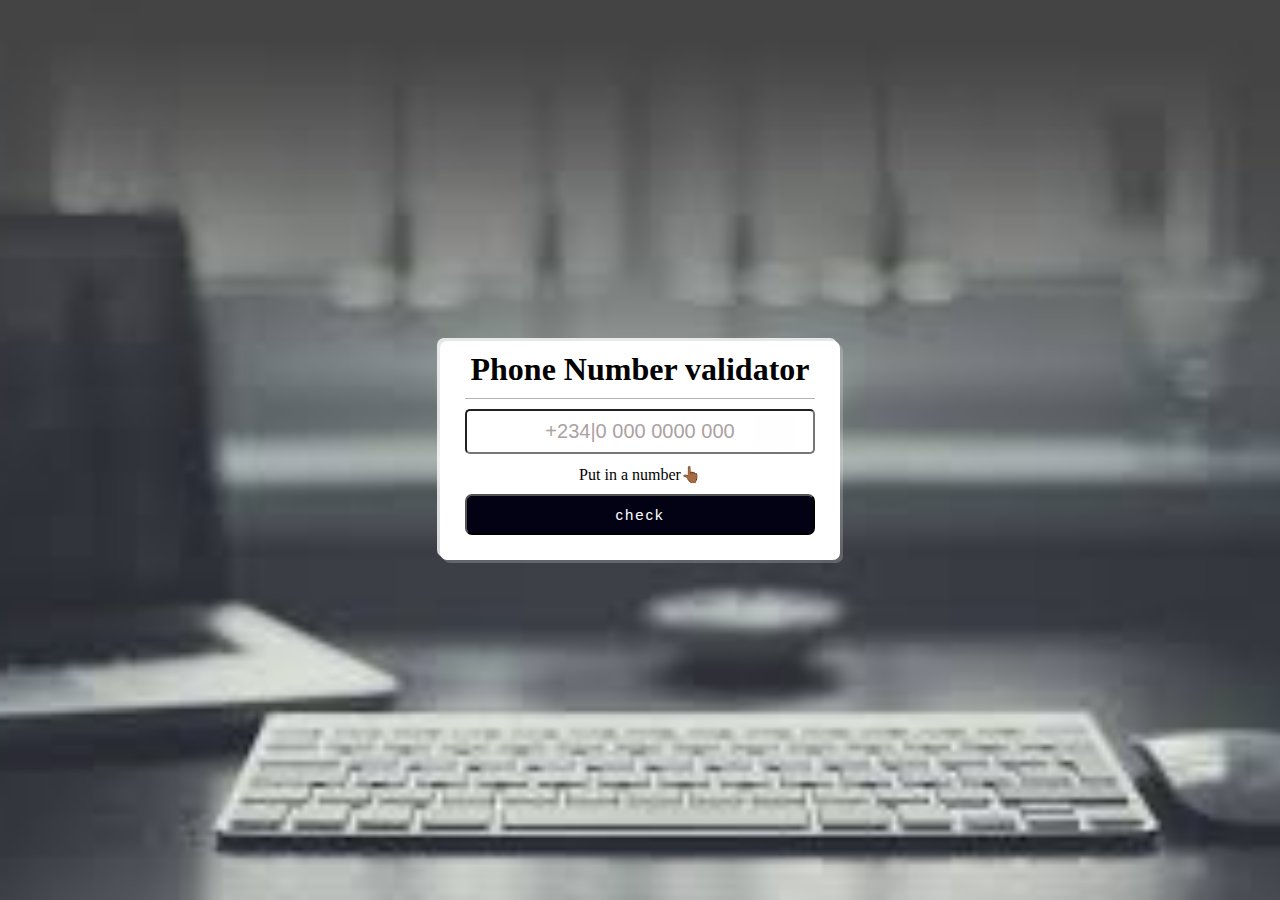
<file: src/index.html>
<!DOCTYPE html>
<html lang="en">
  <head>
    <meta charset="UTF-8" />
    <meta http-equiv="X-UA-Compatible" content="IE=edge" />
    <meta name="viewport" content="width=device-width, initial-scale=1.0" />
    <title>Phone-no_validation</title>
    <link rel="stylesheet" href="index.css" />
  </head>
  <body>
    <div class="container">
      <form action="">
        <div class="header">
          <h1 class="title">Phone Number validator</h1>
        </div>
        <div class="body">
          <div class="phone-carrier">
            <input
              type="tel"
              placeholder="+234|0 000 0000 000"
              class="number"
            />
            <div class="logo-ctn">
              <img src="/white.jpg" alt="carrier-logo" class="logo" />
            </div>
          </div>
          <div class="message-ctn">
            <p class="message">Put in a number👆🏾</p>
          </div>
          <div class="check-btn-container">
            <input type="button" value="check" class="check-btn" />
          </div>
        </div>
      </form>
    </div>
    <script src="index.js" defer></script>
  </body>
</html>
<!-- onkeypress="return onlyNumberKeys(event)" -->
</file>
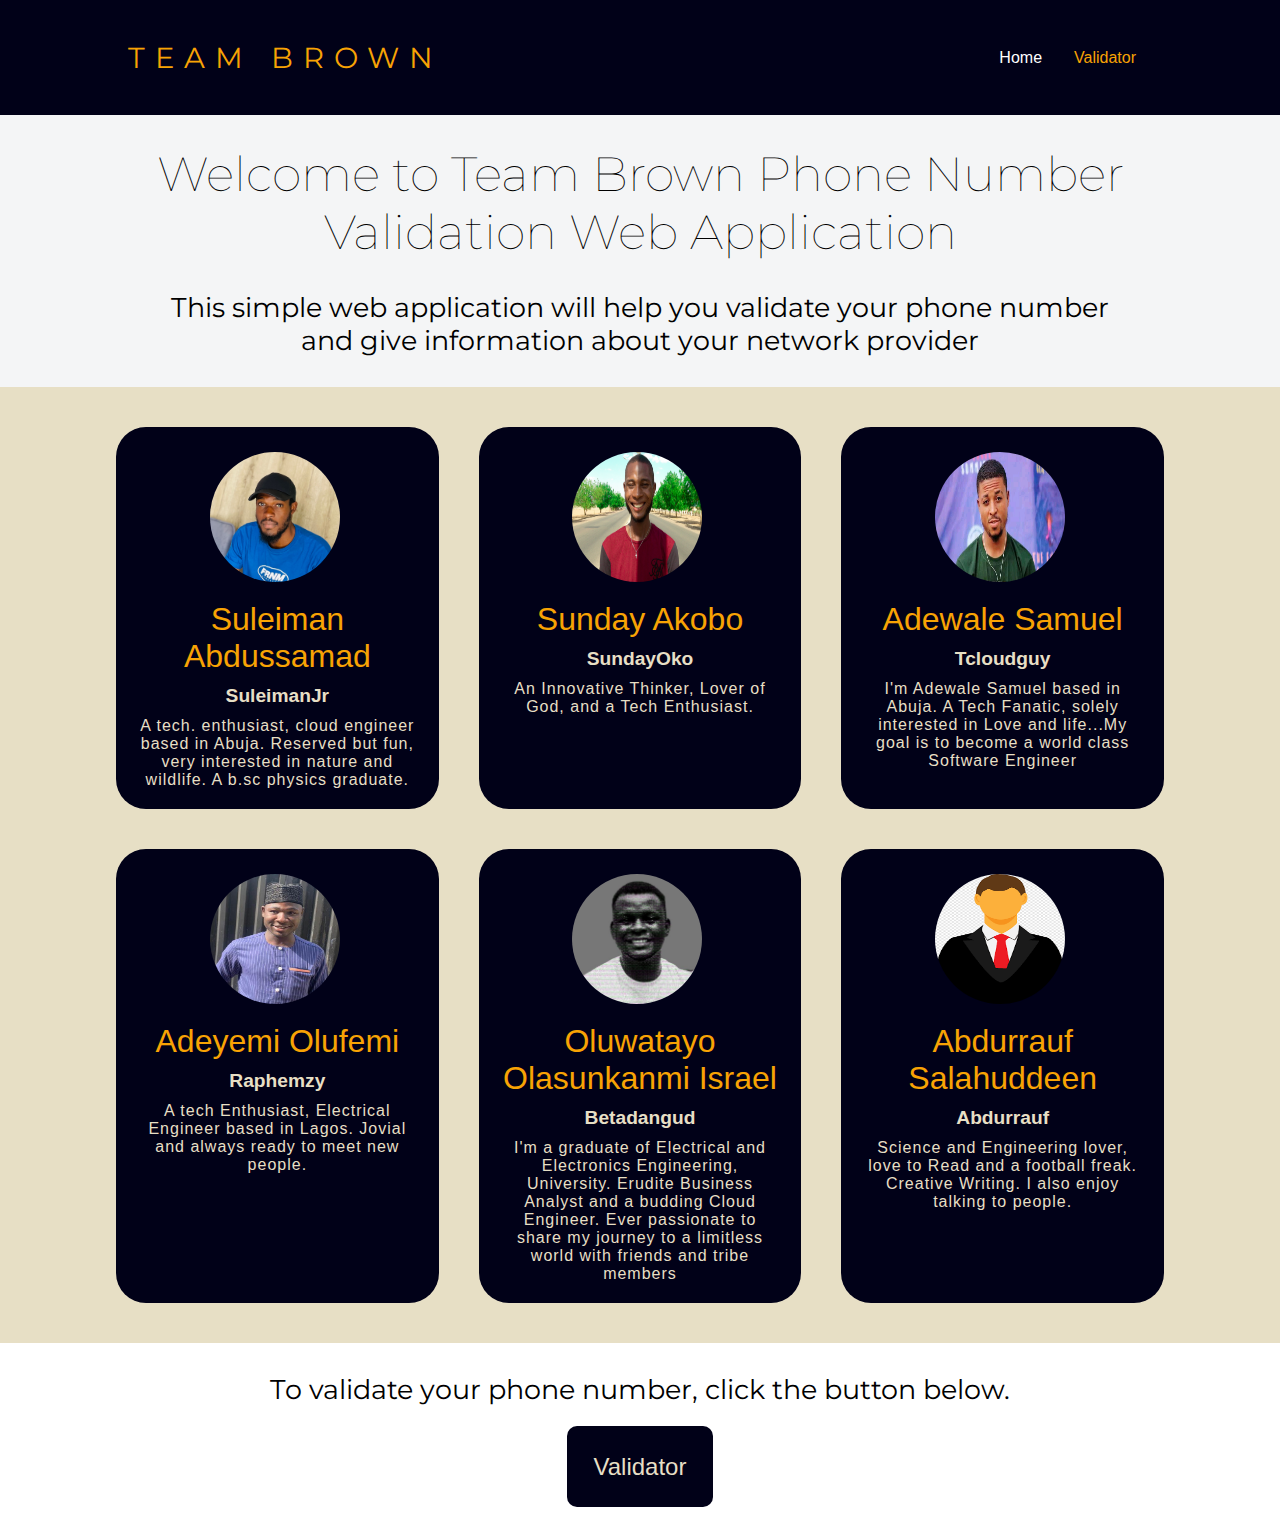
<file: src/home/index.html>
<!DOCTYPE html>
<html lang="en">
  <head>
    <meta charset="UTF-8" />
    <meta http-equiv="X-UA-Compatible" content="IE=edge" />
    <meta name="viewport" content="width=device-width, initial-scale=1.0" />
    <title>Home_page_circle_308</title>
    <link rel="stylesheet" href="/src/home/index.css" />
    <link rel="shortcut icon" href="/images/favicon.jpeg" type="image/x-icon">
  </head>

  <body>
    <main class="container">
      <div class="nav-bar">
        <a href="#" class="logo">TEAM BROWN</a>
        <nav>
          <ul class="nav-links">
            <li><a href="#" class="active">Home</a></li>
            <li>
              <a href="/src/validator/validator.html" id="val">Validator</a>
            </li>
          </ul>
        </nav>
      </div>

      <section id="about">
        <h1>Welcome to Team Brown Phone Number Validation Web Application</h1>
        <p>
          This simple web application will help you validate your phone number
          and give information about your network provider
        </p>
      </section>
      <section class="team-section">
        <div id="team">
          
          <div class="team-member">
            <img src="/images/saam_profile-pic.jpeg" alt="profile_picture" />
            <div class="member-info">
              <h3>Suleiman Abdussamad</h3>
              <h4>SuleimanJr</h4>
              <p>
                A tech. enthusiast, cloud engineer based in Abuja. Reserved but
                fun, very interested in nature and wildlife. A b.sc physics
                graduate.
              </p>
            </div>
          </div>

          <div class="team-member">
            <img
              src="/images/sunday_profile-picture.jpg"
              alt="profile_picture"
            />
            <div class="member-info">
              <h3>Sunday Akobo</h3>
              <h4>SundayOko</h4>
              <p>An Innovative Thinker, Lover of God, and a Tech Enthusiast.</p>
            </div>
          </div>

          <div class="team-member">
            <img src="/images/Adewale_profile_pic.jpeg" alt="profile_picture" />
            <div class="member-info">
              <h3>Adewale Samuel </h3>
              <h4>Tcloudguy</h4>
              <p>
                I'm Adewale Samuel based in Abuja. A Tech Fanatic, solely interested
                in Love and life...My goal is to become a world class Software Engineer
              </p>
            </div>
          </div>

          <div class="team-member">
            <img src="/images/adeyemi_profile-pic.jpeg" alt="profile_picture" />
            <div class="member-info">
              <h3>Adeyemi Olufemi</h3>
              <h4>Raphemzy</h4>
              <p>
                A tech Enthusiast, Electrical Engineer based in Lagos. Jovial
                and always ready to meet new people.
              </p>
            </div>
          </div>


          <div class="team-member">
            <img src="/images/Ola_profile_pic.jpeg" alt="profile_picture" />
            <div class="member-info">
              <h3>Oluwatayo Olasunkanmi Israel</h3>
              <h4>Betadangud</h4>
              <p>
                I'm a graduate of Electrical and Electronics Engineering, University. 
                Erudite Business Analyst and a budding Cloud Engineer. 
                Ever passionate to share my journey to a limitless world with friends
                 and tribe members
              </p>
            </div>
          </div>

          <div class="team-member">
            <img src="/images/abdurrauf.png" alt="profile_picture" />
            <div class="member-info">
              <h3>Abdurrauf Salahuddeen</h3>
              <h4>Abdurrauf</h4>
              <p>
                Science and Engineering lover, love to Read and a football freak.
                Creative Writing. I also enjoy talking to people.
              </p>
            </div>
          </div>

          <!-- <div class="team-member">
            <img src="/images/saam_profile-pic.jpeg" alt="profile_picture" />
            <div class="member-info">
              <h3>Suleiman Abdussamad</h3>
              <h4>SuleimanJr</h4>
              <p>
                A tech. enthusiast, cloud engineer based in Abuja. Reserved but
                fun, very interested in nature and wildlife. A b.sc physics
                graduat.
              </p>
            </div>
          </div>

          <div class="team-member">
            <img src="/images/saam_profile-pic.jpeg" alt="profile_picture" />
            <div class="member-info">
              <h3>Suleiman Abdussamad</h3>
              <h4>SuleimanJr</h4>
              <p>
                A tech. enthusiast, cloud engineer based in Abuja. Reserved but
                fun, very interested in nature and wildlife. A b.sc physics
                graduat.
              </p>
            </div>
          </div>

          <div class="team-member">
            <img
              src="/images/sunday_profile-picture.jpg"
              alt="profile_picture"
            />
            <div class="member-info">
              <h3>Sunday Akobo</h3>
              <h4>SundayOko</h4>
              <p>An Innovative Thinker, Lover of God, and a Tech Enthusiast.</p>
            </div>
          </div>
        </div> -->
      </section>

      <div class="validation">
        <p>To validate your phone number, click the button below.</p>
        <button><a href="/src/validator/validator.html">Validator</a></button>
      </div>
    </main>
  </body>
</html>
</file>
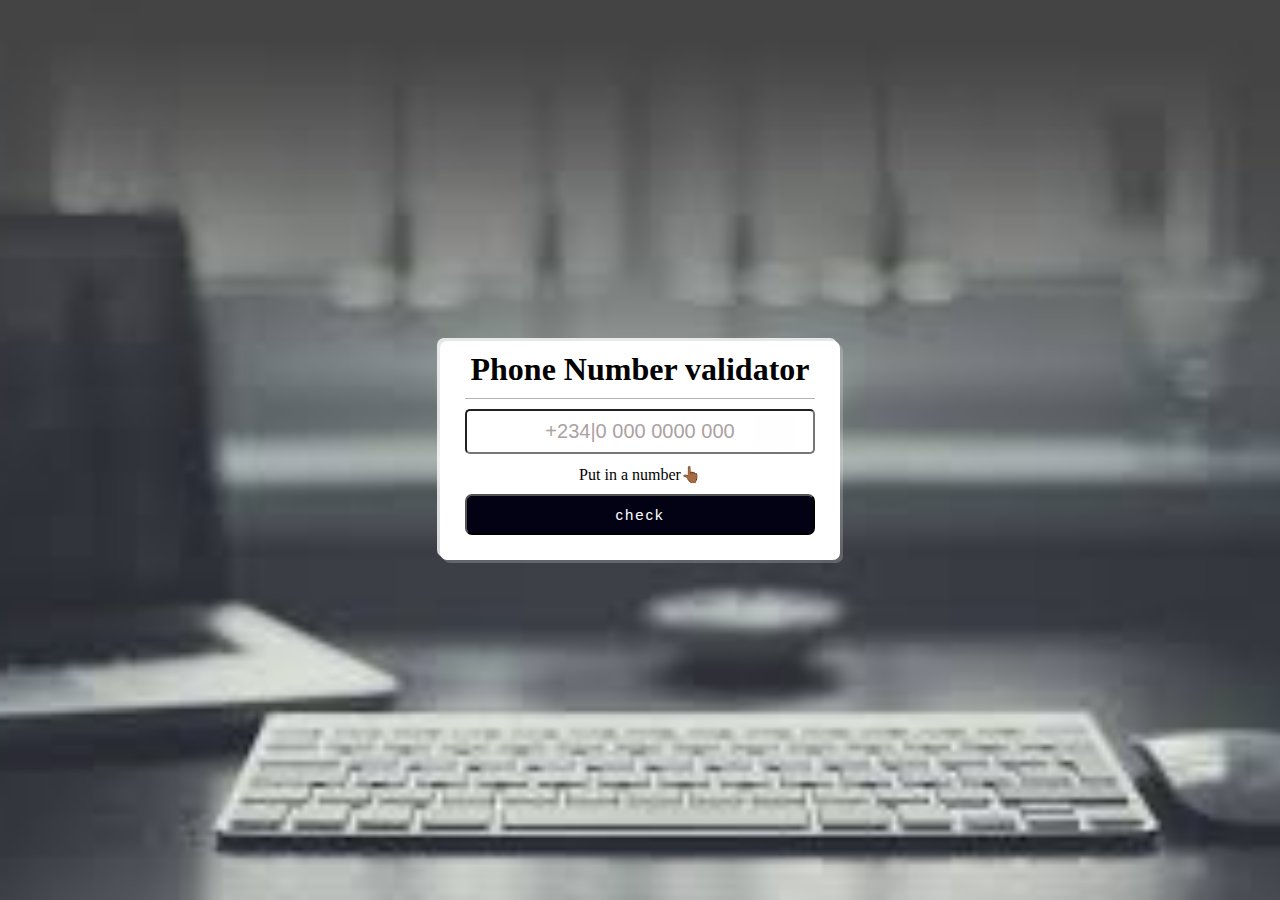
<file: src/validation.html>
<!DOCTYPE html>
<html lang="en">
  <head>
    <meta charset="UTF-8" />
    <meta http-equiv="X-UA-Compatible" content="IE=edge" />
    <meta name="viewport" content="width=device-width, initial-scale=1.0" />
    <title>Phone-no_validation</title>
    <link rel="stylesheet" href="index.css" />
  </head>
  <body>
    <div class="container">
      <form action="">
        <div class="header">
          <h1 class="title">Phone Number validator</h1>
        </div>
        <div class="body">
          <div class="phone-carrier">
            <input
              type="tel"
              placeholder="+234|0 000 0000 000"
              class="number"
            />
            <div class="logo-ctn">
              <img src="/images/white.jpg" alt="carrier-logo" class="logo" />
            </div>
          </div>
          <div class="message-ctn">
            <p class="message">Put in a number👆🏾</p>
          </div>
          <div class="check-btn-container">
            <input type="button" value="check" class="check-btn" />
          </div>
        </div>
      </form>
    </div>
    <script src="index.js" defer></script>
  </body>
</html>
<!-- onkeypress="return onlyNumberKeys(event)" -->
</file>
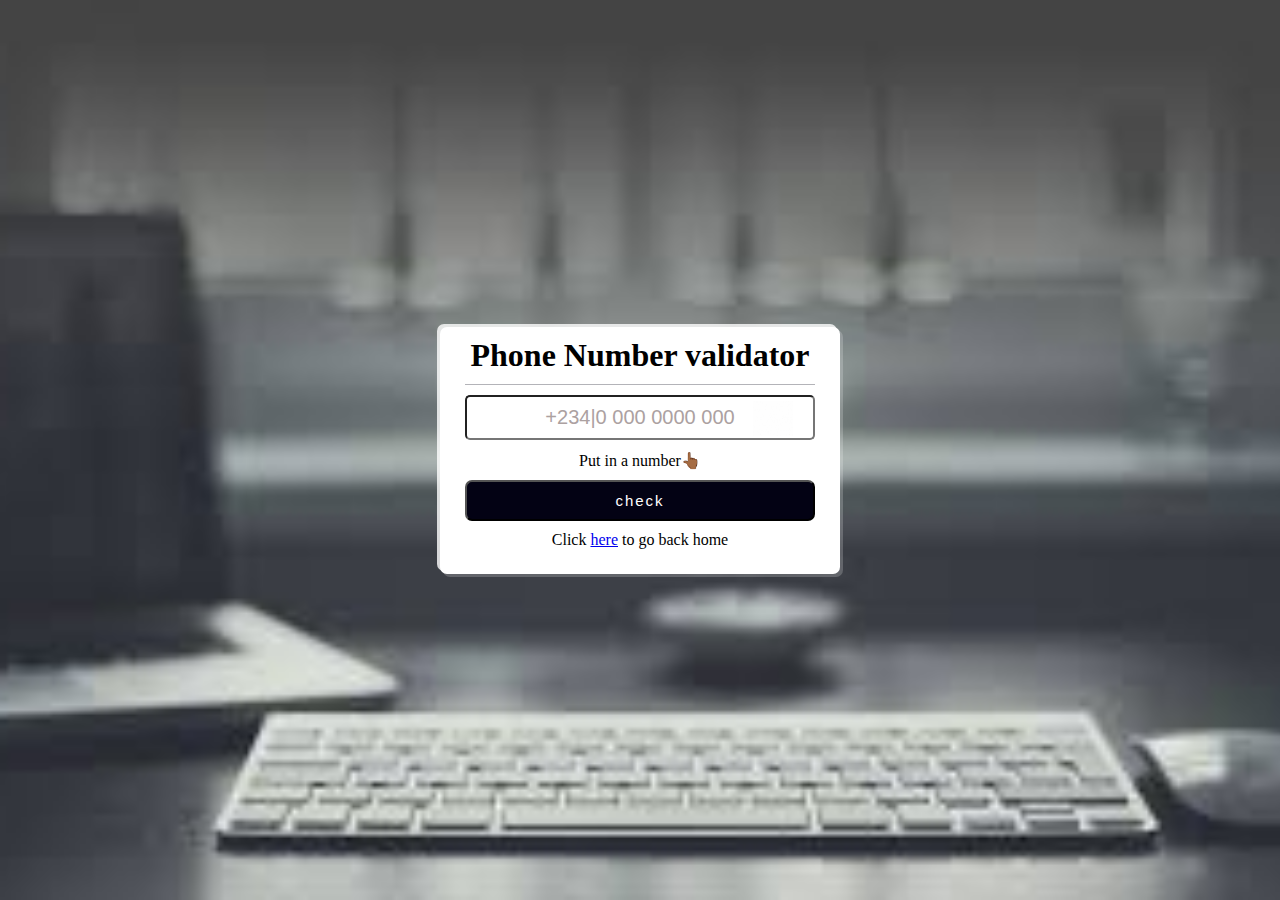
<file: validator/validator.html>
<!DOCTYPE html>
<html lang="en">

<head>
  <meta charset="UTF-8" />
  <meta http-equiv="X-UA-Compatible" content="IE=edge" />
  <meta name="viewport" content="width=device-width, initial-scale=1.0" />
  <title>Phone-no_validation</title>
  <link rel="stylesheet" href="validator.css" />
</head>

<body class="validator-ctn">
  <div class="container-val">
    <form action="">
      <div class="header">
        <h1 class="title">Phone Number validator</h1>
      </div>
      <div class="body">
        <div class="phone-carrier">
          <input type="tel" placeholder="+234|0 000 0000 000" class="number" />
          <div class="logo-ctn">
            <img src="/images/white.jpg" alt="carrier-logo" class="logo" />
          </div>
        </div>
        <div class="message-ctn">
          <p class="message">Put in a number👆🏾</p>
        </div>
        <div class="check-btn-container">
          <input type="button" value="check" class="check-btn" />
        </div>
      </div>
      <p class="message">
        Click <a href="/index.html">here</a> to go back home
      </p>
    </form>
  </div>
  <script src="validator.js" defer></script>
</body>

</html>
<!-- onkeypress="return onlyNumberKeys(event)" -->
</file>
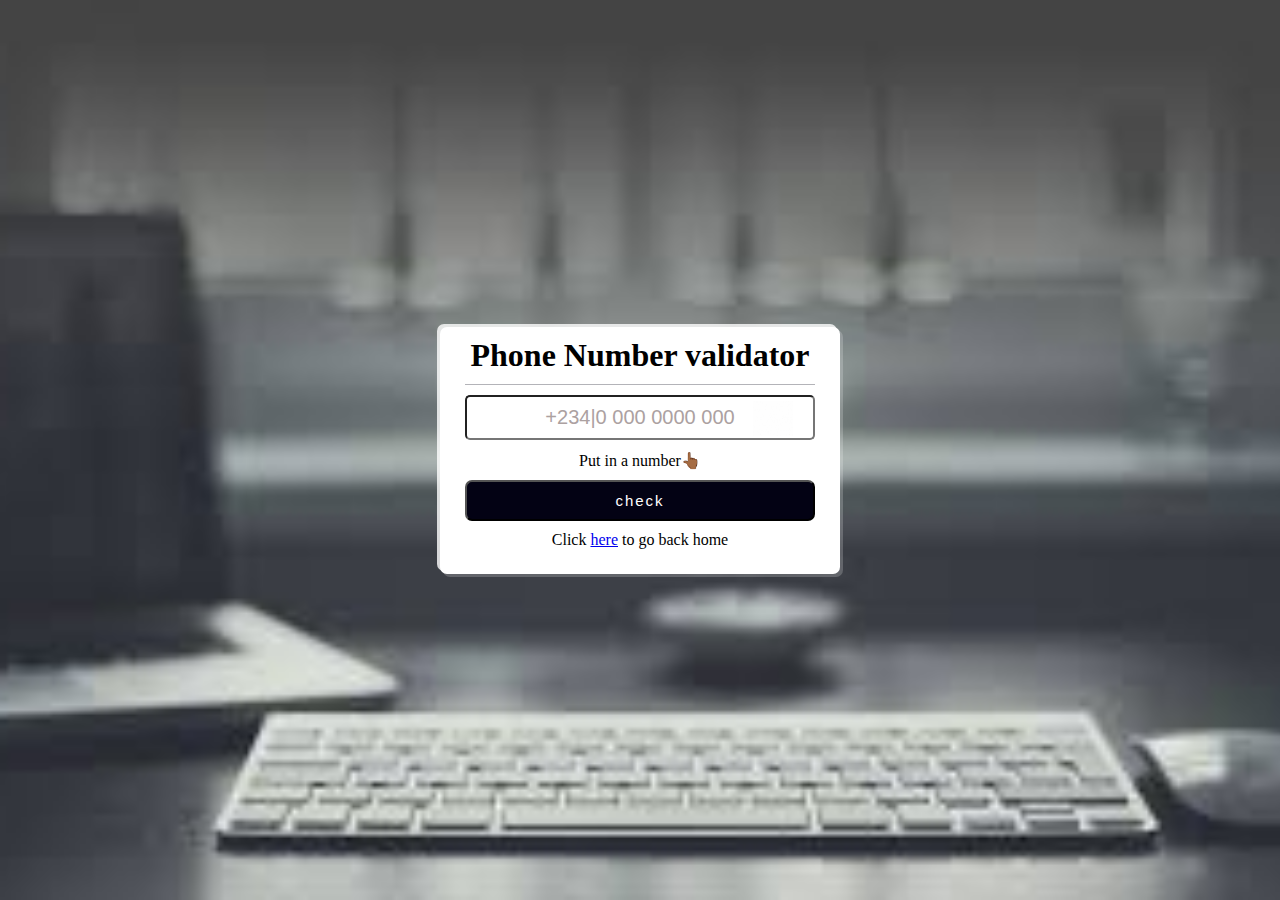
<file: src/validator/validator.html>
<!DOCTYPE html>
<html lang="en">
  <head>
    <meta charset="UTF-8" />
    <meta http-equiv="X-UA-Compatible" content="IE=edge" />
    <meta name="viewport" content="width=device-width, initial-scale=1.0" />
    <title>Phone-no_validation</title>
    <link rel="stylesheet" href="validator.css" />
    <link rel="shortcut icon" href="/images/favicon.jpeg" type="image/x-icon">

  </head>

  <body class="validator-ctn">
    <div class="container-val">
      <form action="">
        <div class="header">
          <h1 class="title">Phone Number validator</h1>
        </div>
        <div class="body">
          <div class="phone-carrier">
            <input
              type="tel"
              placeholder="+234|0 000 0000 000"
              class="number"
            />
            <div class="logo-ctn">
              <img src="/images/white.jpg" alt="carrier-logo" class="logo" />
            </div>
          </div>
          <div class="message-ctn">
            <p class="message">Put in a number👆🏾</p>
          </div>
          <div class="check-btn-container">
            <input type="button" value="check" class="check-btn" />
          </div>
        </div>
        <p class="message">
          Click <a href="/src/home/index.html">here</a> to go back home
        </p>
      </form>
    </div>
    <script src="validator.js" defer></script>
  </body>
</html>
</file>
<file: src/index.css>
* {
  box-sizing: border-box;
  padding: 0;
  margin: 0;
}

body {
  background-image: url(/image2.jpg);
  background-position: center;
  background-position: top;
  background-repeat: no-repeat;
  background-size: cover;
  width: 100%;
  height: 100vh;
  /* background-color: rgb(3, 2, 20); */
  display: grid;
  place-items: center;
  height: 100vh;
}

.container {
  /* border: 2px solid yellow; */
  min-height: 12.5rem;
  padding: 10px 25px 20px 25px;
  width: 25rem;
  background-color: white;
  border-radius: 7px;
  box-shadow: 3px 3px rgb(255, 255, 255, 0.2), rgb(255, 255, 255, 0.8) -3px -3px;
}

form {
  /* border: 2px solid red; */
  height: 100%;
}

.number {
  width: 100%;
  padding: 9px 20px;
  font-size: 20px;
  outline: none;
  color: rgb(3, 2, 20);
  text-align: center;
  background-color: rgb(255, 255, 255);
  border-radius: 5px;
  margin-top: 10px;
  display: flex;
  justify-content: space-between;
}

.phone-carrier {
  margin: 10px 0;
}

.number::placeholder {
  color: rgb(172, 161, 161);
  text-align: center;
}

.check-btn {
  padding: 10px;
  margin: 5px 0;
  font-size: 15px;
  letter-spacing: 2px;
  width: 100%;
  cursor: pointer;
  background-color: rgb(3, 2, 20);
  color: white;
  border-radius: 7px;
}

.check-btn:hover {
  background-color: rgb(19, 18, 18);
}
.header {
  border-bottom: 1px solid rgba(3, 2, 20, 0.3);
  width: 100%;
  text-align: center;
  padding-bottom: 10px;
}

.message {
  /* border: 1px solid red; */
  text-align: center;
  padding: 5px 0;
}

.logo-ctn {
  width: 40px;
  height: 35px;
  position: relative;
  margin: -39px 5px 0 18rem;
}

.logo {
  width: 100%;
  height: 100%;
}
</file>
<file: src/home/index.css>
@import url("https://fonts.googleapis.com/css2?family=Montserrat&display=swap");

:root {
  --custom-color: rgb(1, 1, 24);
  --padding: 20px;
  --medium-font-size: 1.2em;
  --big-font-size: 2em;
  --input-padding: 11px 25px;
  --border-raduis: 8px;
  --margin-bottom: 14px;
  --border: 1px solid #e7dfc5;
  --marging-top: 14px;
  --mist-color: rgb(248, 163, 4);
  --button-hover: rgb(4, 69, 122);
  --color: #e7dfc5;
}
* {
  margin: 0;
  padding: 0;
  box-sizing: border-box;
}
body {
  font-size: 16px;
  font-family: "Montserrat", sans-serif;
  margin: auto;
  background: #f4f5f6;
  width: 100%;
}

.container {
  width: 100%;
  margin: auto;
}
.nav-bar {
  background-color: rgb(1, 1, 24);
  display: flex;
  justify-content: space-between;
  align-items: center;
  padding: 2em 8em;
}

.logo {
  text-decoration: none;
  color: rgb(248, 163, 4);
  font-size: 1.8em;
  letter-spacing: 10px;
}

.nav-links {
  display: flex;
  list-style: none;
}
.nav-links li {
  padding: 1em 1em;
}

.nav-links a {
  text-decoration: none;
  color: white;
  font-size: 1em;
  font-family: sans-serif;
  transition: ease-in 0.5s;
}

#val {
  color: rgb(248, 163, 4);
}

.nav-links a:hover {
  background-color: whitesmoke;
  color: rgb(248, 163, 4);
  border-radius: 4px;
  cursor: pointer;
  padding: 0.8em;
}

#val:hover {
  color: black;
  cursor: pointer;
}

#about {
  width: 100%;
  padding: 30px 150px;
  background: var(--border);
  text-align: center;
}

#about h1 {
  font-family: "Montserrat" sans-serif;
  font-size: 3em;
  font-weight: 100;
}

#about p {
  margin-top: 30px;
  font-size: 1.7em;
}
.team-section {
  background: var(--color);
  padding: 20px 0;
}

#team {
  width: 85%;
  margin: auto;
  display: grid;
  grid-template-columns: 1fr 1fr 1fr;
}

.team-member {
  background: var(--custom-color);
  margin: 20px 20px;
  padding: 10px;
  text-align: center;
  border-radius: 30px;
  padding: 20px;
}

.team-member img {
  width: 130px;
  height: 130px;
  border-radius: 50%;
  margin: 5px 5px 5px 0px;
}

.member-info h3 {
  font-family: sans-serif;
  font-size: 2em;
  font-weight: 100;
  color: var(--mist-color);
  margin-top: 10px;
}

.member-info h4 {
  font-family: Verdana, Geneva, Tahoma, sans-serif;
  font-size: 1.2em;
  color: var(--color);
  margin-top: 10px;
}

.member-info p {
  font-family: sans-serif;
  font-size: 1em;
  color: var(--color);
  margin-top: 10px;
  letter-spacing: 1px;
}

.validation {
  width: 100%;
  background: white;
  padding: 30px;
  text-align: center;
}

.validation p {
  font-family: "Montserrat" sans-serif;
  font-size: 1.7em;
  color: black;
}

.validation button {
  background: var(--custom-color);
  margin-top: 20px;
  padding: 2em;
  border: none;
  border-radius: 10px;
  transition: ease 0.5s;
}

.validation button a {
  font-family: sans-serif;
  font-size: 1.8em;
  text-decoration: none;
  color: var(--color);
}

.validation button:hover {
  background: var(--mist-color);
  color: black;
  border: none;
}

.validation button a:hover {
  color: black;
}

@media (min-width: 531px) and (max-width: 800px) {
  #about {
    padding: 30px 100px;
  }
  #team {
    width: 95%;
    grid-template-columns: 1fr 1fr;
  }
  .nav-bar {
    padding: 2em 2em;
  }
  .logo {
    letter-spacing: 7px;
    font-size: 1.5em;
  }
  #about h1 {
    font-size: 2.5em;
  }
  #about p {
    font-size: 1.2em;
  }
  .member-info h3 {
    font-size: 1.2em;
    font-weight: 100;
  }
  .member-info h4 {
    font-size: 1em;
  }
  .member-info p {
    font-size: 0.8em;
    letter-spacing: 1px;
  }
  .validation p {
    font-size: 1.2em;
  }
  .validation button {
    padding: 1.5em;
  }
  .validation button a {
    font-size: 1.5em;
  }
}
@media (min-width: 321px) and (max-width: 530px) {
  #about {
    padding: 30px 30px;
  }

  #team {
    width: 80%;
    grid-template-columns: 1fr;
  }
  .nav-bar {
    padding: 2em 1em;
    flex-direction: column;
  }
  .logo {
    margin-bottom: 3em;
    letter-spacing: 5px;
    font-size: 1.2em;
  }
  #about h1 {
    font-size: 2em;
  }
  #about p {
    font-size: 1em;
  }
  .member-info h3 {
    font-size: 1.2em;
    font-weight: 100;
  }
  .member-info h4 {
    font-size: 1em;
  }
  .member-info p {
    font-size: 0.7em;
    letter-spacing: 1px;
  }
  .validation p {
    font-size: 1em;
  }
  .validation button {
    padding: 1.2em;
  }
  .validation button a {
    font-size: 1.2em;
  }
}
@media (max-width: 320px) {
  #about {
    padding: 30px 30px;
  }

  #team {
    width: 100%;
    grid-template-columns: 1fr;
  }
  .nav-bar {
    padding: 2em 1em;
    flex-direction: column;
  }
  .logo {
    margin-bottom: 3em;
    letter-spacing: 2px;
    font-size: 1em;
  }
  #about h1 {
    font-size: 1em;
    font-weight: bold;
  }
  .nav-links {
    flex-direction: column;
    text-align: center;
  }
  .nav-links a {
    font-size: 0.8em;
  }
  #about p {
    font-size: 0.7em;
  }
  .team-member img {
    width: 70px;
    height: 70px;
    margin: 5px 0;
  }

  .member-info h3 {
    font-size: 1em;
    font-weight: 100;
  }

  .member-info h4 {
    font-size: 0.7em;
  }

  .member-info p {
    font-size: 0.5em;
    letter-spacing: 1px;
  }
  .validation p {
    font-size: 0.7em;
  }
  .validation button a {
    font-size: 1em;
  }
  .validation button {
    padding: 1em;
  }
}
</file>
<file: validator/validator.css>
* {
  box-sizing: border-box;
  padding: 0;
  margin: 0;
}
.validator-ctn {
  background-image: url(/images/image2.jpg);
  background-position: center;
  background-position: top;
  background-repeat: no-repeat;
  background-size: cover;
  width: 100%;
  height: 100vh;
  /* background-color: rgb(3, 2, 20); */
  display: grid;
  place-items: center;
  height: 100vh;
}

.container-val {
  /* border: 2px solid yellow; */
  min-height: 12.5rem;
  padding: 10px 25px 20px 25px;
  width: 25rem;
  background-color: white;
  border-radius: 7px;
  box-shadow: 3px 3px rgb(255, 255, 255, 0.2), rgb(255, 255, 255, 0.8) -3px -3px;
}

form {
  /* border: 2px solid red; */
  height: 100%;
}

.number {
  width: 100%;
  padding: 9px 20px;
  font-size: 20px;
  outline: none;
  color: rgb(3, 2, 20);
  text-align: center;
  background-color: rgb(255, 255, 255);
  border-radius: 5px;
  margin-top: 10px;
  display: flex;
  justify-content: space-between;
}

.phone-carrier {
  margin: 10px 0;
}

.number::placeholder {
  color: rgb(172, 161, 161);
  text-align: center;
}

.check-btn {
  padding: 10px;
  margin: 5px 0;
  font-size: 15px;
  letter-spacing: 2px;
  width: 100%;
  cursor: pointer;
  background-color: rgb(3, 2, 20);
  color: white;
  border-radius: 7px;
}

.check-btn:hover {
  background-color: rgb(19, 18, 18);
}
.header {
  border-bottom: 1px solid rgba(3, 2, 20, 0.3);
  width: 100%;
  text-align: center;
  padding-bottom: 10px;
}

.message {
  /* border: 1px solid red; */
  text-align: center;
  padding: 5px 0;
}

.logo-ctn {
  width: 40px;
  height: 35px;
  position: relative;
  margin: -39px 5px 0 18rem;
}

.logo {
  width: 100%;
  height: 100%;
}
</file>
<file: src/validator/validator.css>
* {
  box-sizing: border-box;
  padding: 0;
  margin: 0;
}
.validator-ctn {
  background-image: url(/images/image2.jpg);
  background-position: center;
  background-position: top;
  background-repeat: no-repeat;
  background-size: cover;
  width: 100%;
  height: 100vh;
  display: grid;
  place-items: center;
  height: 100vh;
}

.container-val {
  min-height: 12.5rem;
  padding: 10px 25px 20px 25px;
  width: 25rem;
  background-color: white;
  border-radius: 7px;
  box-shadow: 3px 3px rgb(255, 255, 255, 0.2), rgb(255, 255, 255, 0.8) -3px -3px;
}

form {
  height: 100%;
}

.number {
  width: 100%;
  padding: 9px 20px;
  font-size: 20px;
  outline: none;
  color: rgb(3, 2, 20);
  text-align: center;
  background-color: rgb(255, 255, 255);
  border-radius: 5px;
  margin-top: 10px;
  display: flex;
  justify-content: space-between;
}

.phone-carrier {
  margin: 10px 0;
}

.number::placeholder {
  color: rgb(172, 161, 161);
  text-align: center;
}

.check-btn {
  padding: 10px;
  margin: 5px 0;
  font-size: 15px;
  letter-spacing: 2px;
  width: 100%;
  cursor: pointer;
  background-color: rgb(3, 2, 20);
  color: white;
  border-radius: 7px;
}

.check-btn:hover {
  background-color: rgb(19, 18, 18);
}
.check-btn:active{
transform: translateY(0.2em);
}
.header {
  border-bottom: 1px solid rgba(3, 2, 20, 0.3);
  width: 100%;
  text-align: center;
  padding-bottom: 10px;
}

.message {
  text-align: center;
  padding: 5px 0;
}

.logo-ctn {
  width: 40px;
  height: 35px;
  position: relative;
  margin: -39px 5px 0 18rem;
}

.logo {
  width: 100%;
  height: 100%;
}
</file>
